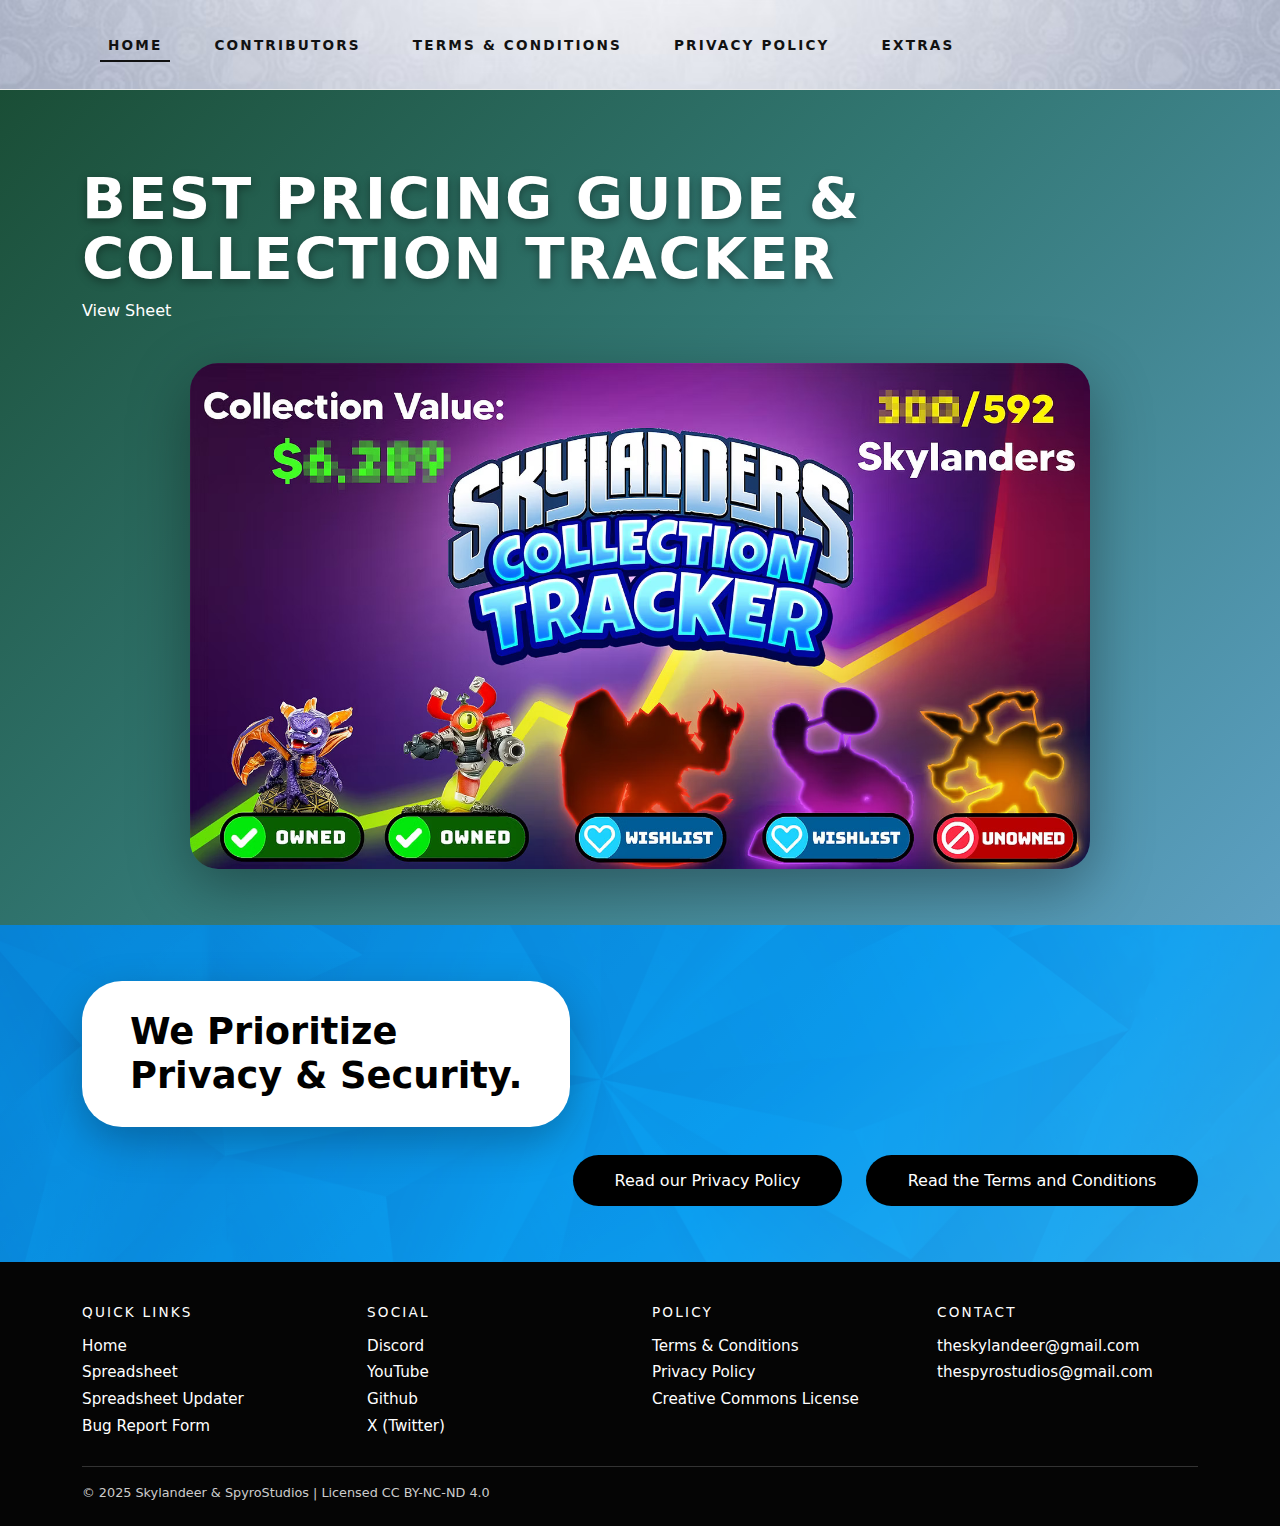
<file: index.html>
<!DOCTYPE html>
<html lang="en">

<head>
    <meta charset="UTF-8" />
    <title>Skylandeer | Home</title>
    <meta name="viewport" content="width=device-width, initial-scale=1" />

    <!-- FAVICONS -->
    <link rel="apple-touch-icon" sizes="180x180" href="images/favicon/apple-touch-icon.png">
    <link rel="icon" type="image/png" sizes="32x32" href="images/favicon/favicon-32x32.png">
    <link rel="icon" type="image/png" sizes="16x16" href="images/favicon/favicon-16x16.png">
    <link rel="manifest" href="images/favicon/site.webmanifest">
    <link rel="icon" type="image/png" sizes="192x192" href="images/favicon/android-chrome-192x192.png">
    <link rel="icon" type="image/png" sizes="512x512" href="images/favicon/android-chrome-512x512.png">
    <link rel="shortcut icon" href="images/favicon/favicon.ico">
    <meta name="theme-color" content="#000000">


    <!-- Bootstrap CSS -->
    <link href="https://cdn.jsdelivr.net/npm/bootstrap@5.3.3/dist/css/bootstrap.min.css" rel="stylesheet" />
    <link rel="stylesheet" href="styles/styles.css" />
</head>

<body>

    <!-- NAVBAR -->
    <nav class="navbar navbar-expand-lg sky-navbar">
        <div class="container">
            <button class="navbar-toggler" type="button" data-bs-toggle="collapse" data-bs-target="#mainNav">
                <span class="navbar-toggler-icon"></span>
            </button>

            <div class="collapse navbar-collapse" id="mainNav">
                <ul class="navbar-nav">
                    <li class="nav-item">
                        <a class="nav-link active" href="index.html">Home</a>
                    </li>
                    <li class="nav-item">
                        <a class="nav-link" href="pages/contributors.html">Contributors</a>
                    </li>
                    <li class="nav-item">
                        <a class="nav-link" href="pages/termsOfConditions.html">Terms &amp; Conditions</a>
                    </li>
                    <li class="nav-item">
                        <a class="nav-link" href="pages/privacyPolicy.html">Privacy Policy</a>
                    </li>
                    <li class="nav-item">
                        <a class="nav-link" href="pages/extras.html">Extras</a>
                    </li>
                </ul>
            </div>

        </div>
    </nav>


    <section class="hero-section">
        <div class="container">

            <div class="hero-heading-wrap">
                <h1 class="hero-title">
                    BEST PRICING GUIDE &amp;<br>
                    COLLECTION TRACKER
                </h1>

                <a href="https://docs.google.com/spreadsheets/d/17y7-4SXasf5KaddW7-pBrobtZZLfdNX9-F8rztFxMI4/edit?gid=293064330#gid=293064330"
                    target="_blank" class="hero-square-btn">
                    View Sheet
                </a>
            </div>

            <div class="tracker-card">
                <a href="https://www.youtube.com/watch?v=SoRV5rJwJ4g&feature=youtu.be" target="_blank"
                    rel="noopener noreferrer">
                    <img src="images/TheBestTrackerThumbnail.jpg" alt="Skylanders Collection Tracker preview">
                </a>
            </div>

        </div>
    </section>



    <!-- MAIN BODY 2: PRIVACY & SECURITY -->
    <section class="privacy-section position-relative">

        <img src="/images/backgrounds/Trap_Team_Background.png"
            class="position-absolute top-0 start-0 w-100 h-100 object-fit-cover blue-back" style="z-index:0; opacity:0.4;" />

        <div class="container position-relative" style="z-index:1;">
            <div class="privacy-row">
                <div class="privacy-pill">
                    We Prioritize <br>
                    Privacy & Security.
                </div>

                <div class="privacy-buttons">
                    <a href="pages/privacyPolicy.html" class="privacy-btn">Read our Privacy Policy</a>
                    <a href="pages/termsOfConditions.html" class="privacy-btn">Read the Terms and Conditions</a>
                </div>
            </div>
        </div>

    </section>




    <!-- FOOTER -->
    <footer>
        <div class="container">
            <div class="row gy-4">
                <!-- Quick Links -->
                <div class="col-6 col-md-3">
                    <div class="footer-title">Quick Links</div>
                    <a href="index.html" class="footer-link">Home</a>
                    <a href="https://docs.google.com/spreadsheets/d/17y7-4SXasf5KaddW7-pBrobtZZLfdNX9-F8rztFxMI4/edit?gid=293064330#gid=293064330"
                        target="_blank" class="footer-link">Spreadsheet</a>
                    <a href="https://script.google.com/macros/s/AKfycbx5iDVwCAj2BgSTCgVqRuRdqrchUwhs2z3WZdSIG6xdV1zzBSOUYyUq_z9qBXkSw5I/exec"
                        target="_blank" class="footer-link">Spreadsheet Updater</a>
                    <a href="https://docs.google.com/forms/d/e/1FAIpQLSf4-VQmbFv72bl2GMG-UdpA_z842D8WUnGxyCWCX20RhImvXQ/viewform"
                        target="_blank" class="footer-link">Bug Report Form</a>
                </div>

                <!-- Social -->
                <div class="col-6 col-md-3">
                    <div class="footer-title">Social</div>
                    <a href="https://discord.com/invite/qNtyKVGhRf" target="_blank" class="footer-link">Discord</a>
                    <a href="https://www.youtube.com/@theskylandeer" target="_blank" class="footer-link">YouTube</a>
                    <a href="https://github.com/SpyroStudios?tab=repositories" target="_blank"
                        class="footer-link">Github</a>
                    <a href="https://x.com/theSkylandeer" target="_blank" class="footer-link">X (Twitter)</a>
                </div>

                <!-- Policy -->
                <div class="col-6 col-md-3">
                    <div class="footer-title">Policy</div>
                    <a href="pages/termsOfConditions.html" class="footer-link">Terms &amp; Conditions</a>
                    <a href="pages/privacyPolicy.html" class="footer-link">Privacy Policy</a>
                    <a href="pages/termsOfConditions.html" class="footer-link">Creative Commons License</a>
                </div>

                <!-- Contact -->
                <div class="col-6 col-md-3">
                    <div class="footer-title">Contact</div>
                    <a href="mailto:theskylandeer@gmail.com" class="footer-link">
                        theskylandeer@gmail.com
                    </a>
                    <a href="mailto:thespyrostudios@gmail.com" class="footer-link">
                        thespyrostudios@gmail.com
                    </a>
                </div>
            </div>

            <div class="footer-bottom text-center text-md-start">
                © 2025 Skylandeer &amp; SpyroStudios | Licensed CC BY-NC-ND 4.0
            </div>
        </div>
    </footer>

    <!-- Bootstrap JS -->
    <script src="https://cdn.jsdelivr.net/npm/bootstrap@5.3.3/dist/js/bootstrap.bundle.min.js"></script>
    <script src="javascript/script.js"></script>

</body>

</html>
</file>
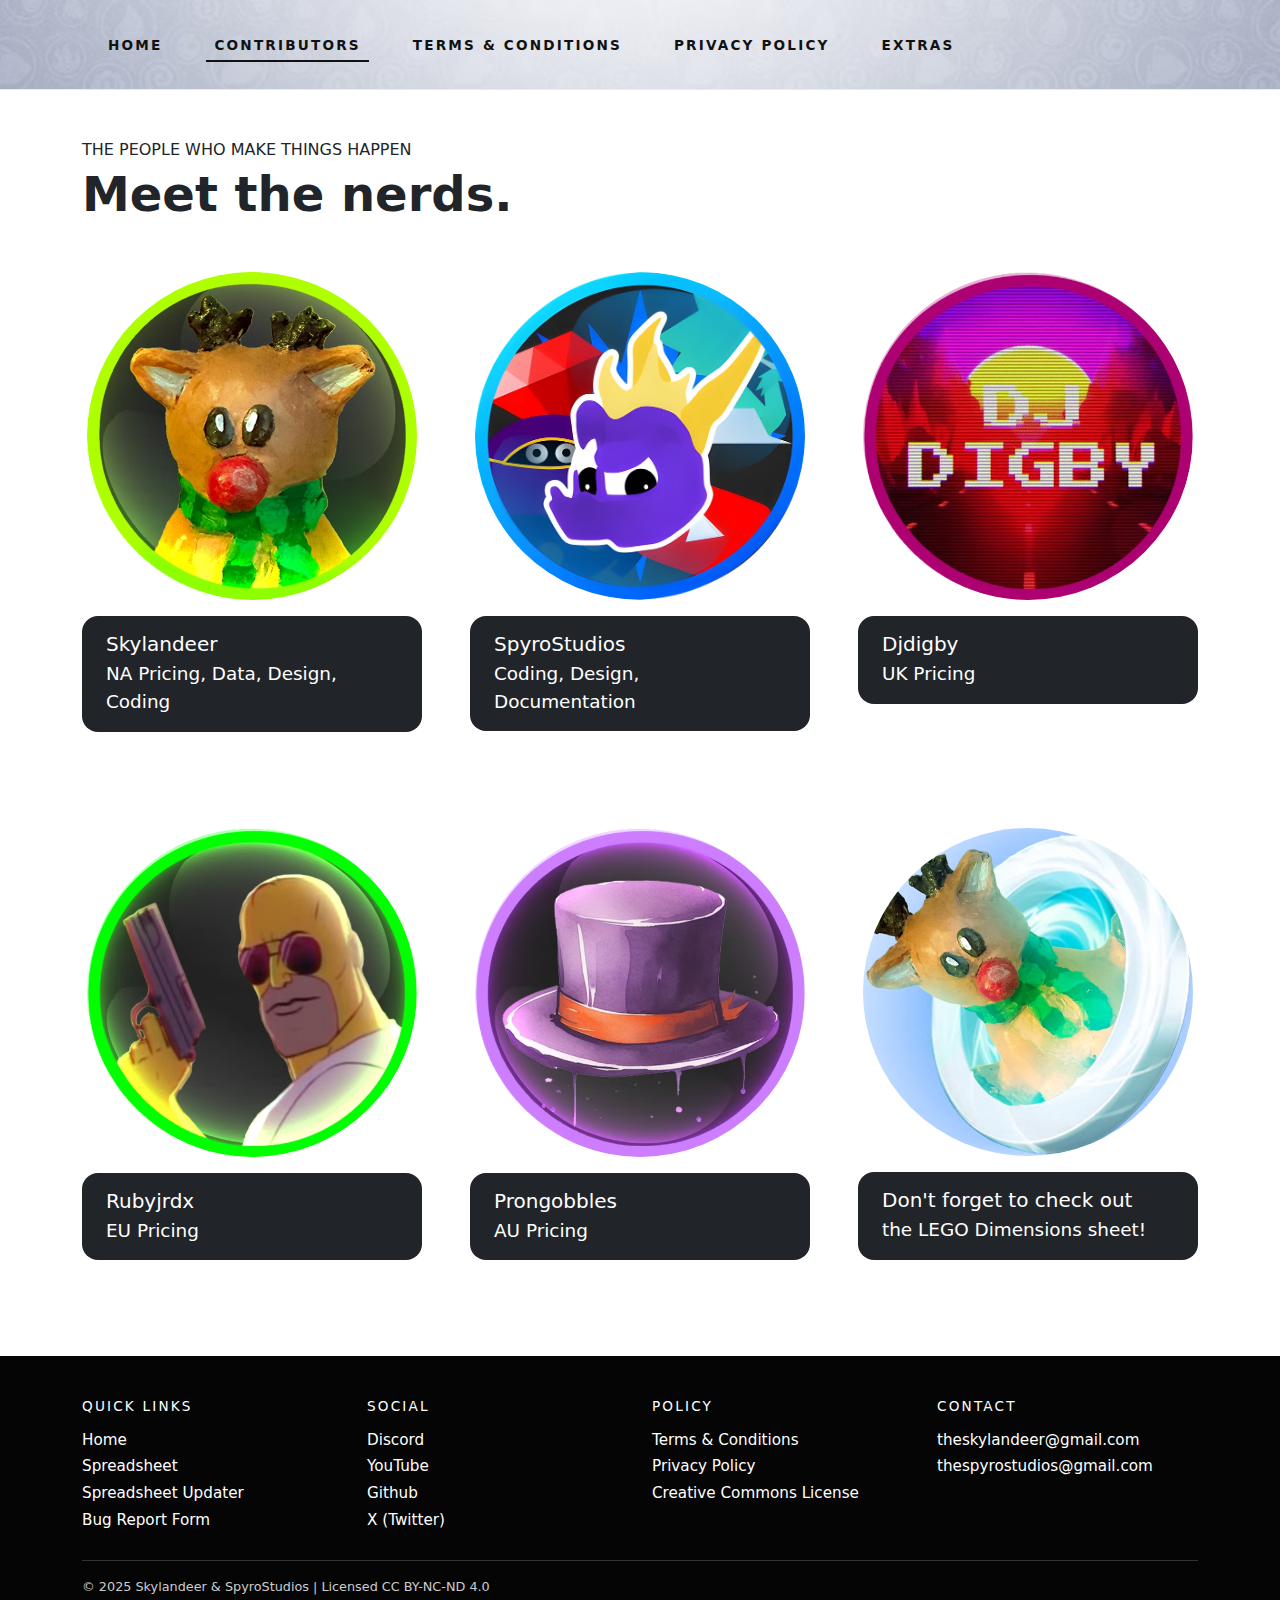
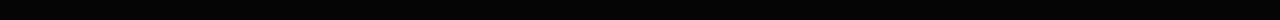
<file: pages/contributors.html>
<!DOCTYPE html>
<html lang="en">

<head>
    <meta charset="UTF-8" />
    <title>Skylandeer | Contributors</title>
    <meta name="viewport" content="width=device-width, initial-scale=1" />

    <!-- FAVICONS -->
<link rel="apple-touch-icon" sizes="180x180" href="../images/favicon/apple-touch-icon.png">
<link rel="icon" type="image/png" sizes="32x32" href="../images/favicon/favicon-32x32.png">
<link rel="icon" type="image/png" sizes="16x16" href="../images/favicon/favicon-16x16.png">
<link rel="manifest" href="../images/favicon/site.webmanifest">
<link rel="icon" type="image/png" sizes="192x192" href="../images/favicon/android-chrome-192x192.png">
<link rel="icon" type="image/png" sizes="512x512" href="../images/favicon/android-chrome-512x512.png">
<link rel="shortcut icon" href="../images/favicon/favicon.ico">
<meta name="theme-color" content="#000000">


    <!-- Bootstrap -->
    <link href="https://cdn.jsdelivr.net/npm/bootstrap@5.3.3/dist/css/bootstrap.min.css" rel="stylesheet" />

    <!-- Custom Styles -->
    <link rel="stylesheet" href="../styles/styles.css" />
</head>

<body>

    <!-- NAVBAR -->
    <nav class="navbar navbar-expand-lg sky-navbar">
        <div class="container">
            <button class="navbar-toggler" type="button" data-bs-toggle="collapse" data-bs-target="#mainNav">
                <span class="navbar-toggler-icon"></span>
            </button>

            <div class="collapse navbar-collapse" id="mainNav">
                <ul class="navbar-nav">
                    <li class="nav-item">
                        <a class="nav-link" href="../index.html">Home</a>
                    </li>
                    <li class="nav-item">
                        <a class="nav-link active" href="contributors.html">Contributors</a>
                    </li>
                    <li class="nav-item">
                        <a class="nav-link" href="termsOfConditions.html">Terms &amp; Conditions</a>
                    </li>
                    <li class="nav-item">
                        <a class="nav-link" href="privacyPolicy.html">Privacy Policy</a>
                    </li>
                    <li class="nav-item">
                        <a class="nav-link" href="extras.html">Extras</a>
                    </li>
                </ul>
            </div>

        </div>
    </nav>

    <!-- PAGE CONTENT -->
    <main class="py-5">
        <div class="container">

            <!-- Heading block -->
            <p class="contributors-eyebrow mb-1">
                THE PEOPLE WHO MAKE THINGS HAPPEN
            </p>
            <h1 class="display-5 fw-bold mb-5">
                Meet the nerds.
            </h1>

            <!-- Contributors grid (filled by JS) -->
            <div id="contributors-grid" class="row g-5">
                <!-- Cards will be injected here from contributors.json -->
            </div>
        </div>
    </main>

    <!-- FOOTER -->
    <footer>
        <div class="container">
            <div class="row gy-4">
                <!-- Quick Links -->
                <div class="col-6 col-md-3">
                    <div class="footer-title">Quick Links</div>
                    <a href="../index.html" class="footer-link">Home</a>
                    <a href="https://docs.google.com/spreadsheets/d/17y7-4SXasf5KaddW7-pBrobtZZLfdNX9-F8rztFxMI4/edit?gid=1956448094#gid=1956448094"
                        class="footer-link">Spreadsheet</a>
                    <a href="https://script.google.com/macros/s/AKfycbx5iDVwCAj2BgSTCgVqRuRdqrchUwhs2z3WZdSIG6xdV1zzBSOUYyUq_z9qBXkSw5I/exec"
                        class="footer-link">Spreadsheet Updater</a>
                    <a href="https://docs.google.com/forms/d/e/1FAIpQLSf4-VQmbFv72bl2GMG-UdpA_z842D8WUnGxyCWCX20RhImvXQ/viewform"
                        class="footer-link">Bug Report Form</a>
                </div>

                <!-- Social -->
                <div class="col-6 col-md-3">
                    <div class="footer-title">Social</div>
                    <a href="https://discord.com/invite/qNtyKVGhRf" class="footer-link">Discord</a>
                    <a href="https://www.youtube.com/@theskylandeer" class="footer-link">YouTube</a>
                    <a href="https://github.com/SpyroStudios?tab=repositories" class="footer-link">Github</a>
                    <a href="https://x.com/theSkylandeer" class="footer-link">X (Twitter)</a>
                </div>

                <!-- Policy -->
                <div class="col-6 col-md-3">
                    <div class="footer-title">Policy</div>
                    <a href="termsOfConditions.html" class="footer-link">Terms &amp; Conditions</a>
                    <a href="privacyPolicy.html" class="footer-link">Privacy Policy</a>
                    <a href="termsOfConditions.html" class="footer-link">Creative Commons License</a>
                </div>

                <!-- Contact -->
                <div class="col-6 col-md-3">
                    <div class="footer-title">Contact</div>
                    <a href="mailto:theskylandeer@gmail.com" class="footer-link">
                        theskylandeer@gmail.com
                    </a>
                    <a href="mailto:thespyrostudios@gmail.com" class="footer-link">
                        thespyrostudios@gmail.com
                    </a>
                </div>
            </div>

            <div class="footer-bottom text-center text-md-start">
                © 2025 Skylandeer &amp; SpyroStudios | Licensed CC BY-NC-ND 4.0
            </div>
        </div>
    </footer>

    <!-- Bootstrap JS -->
    <script src="https://cdn.jsdelivr.net/npm/bootstrap@5.3.3/dist/js/bootstrap.bundle.min.js"></script>
    <script src="../javascript/script.js"></script>
</body>

</html>
</file>
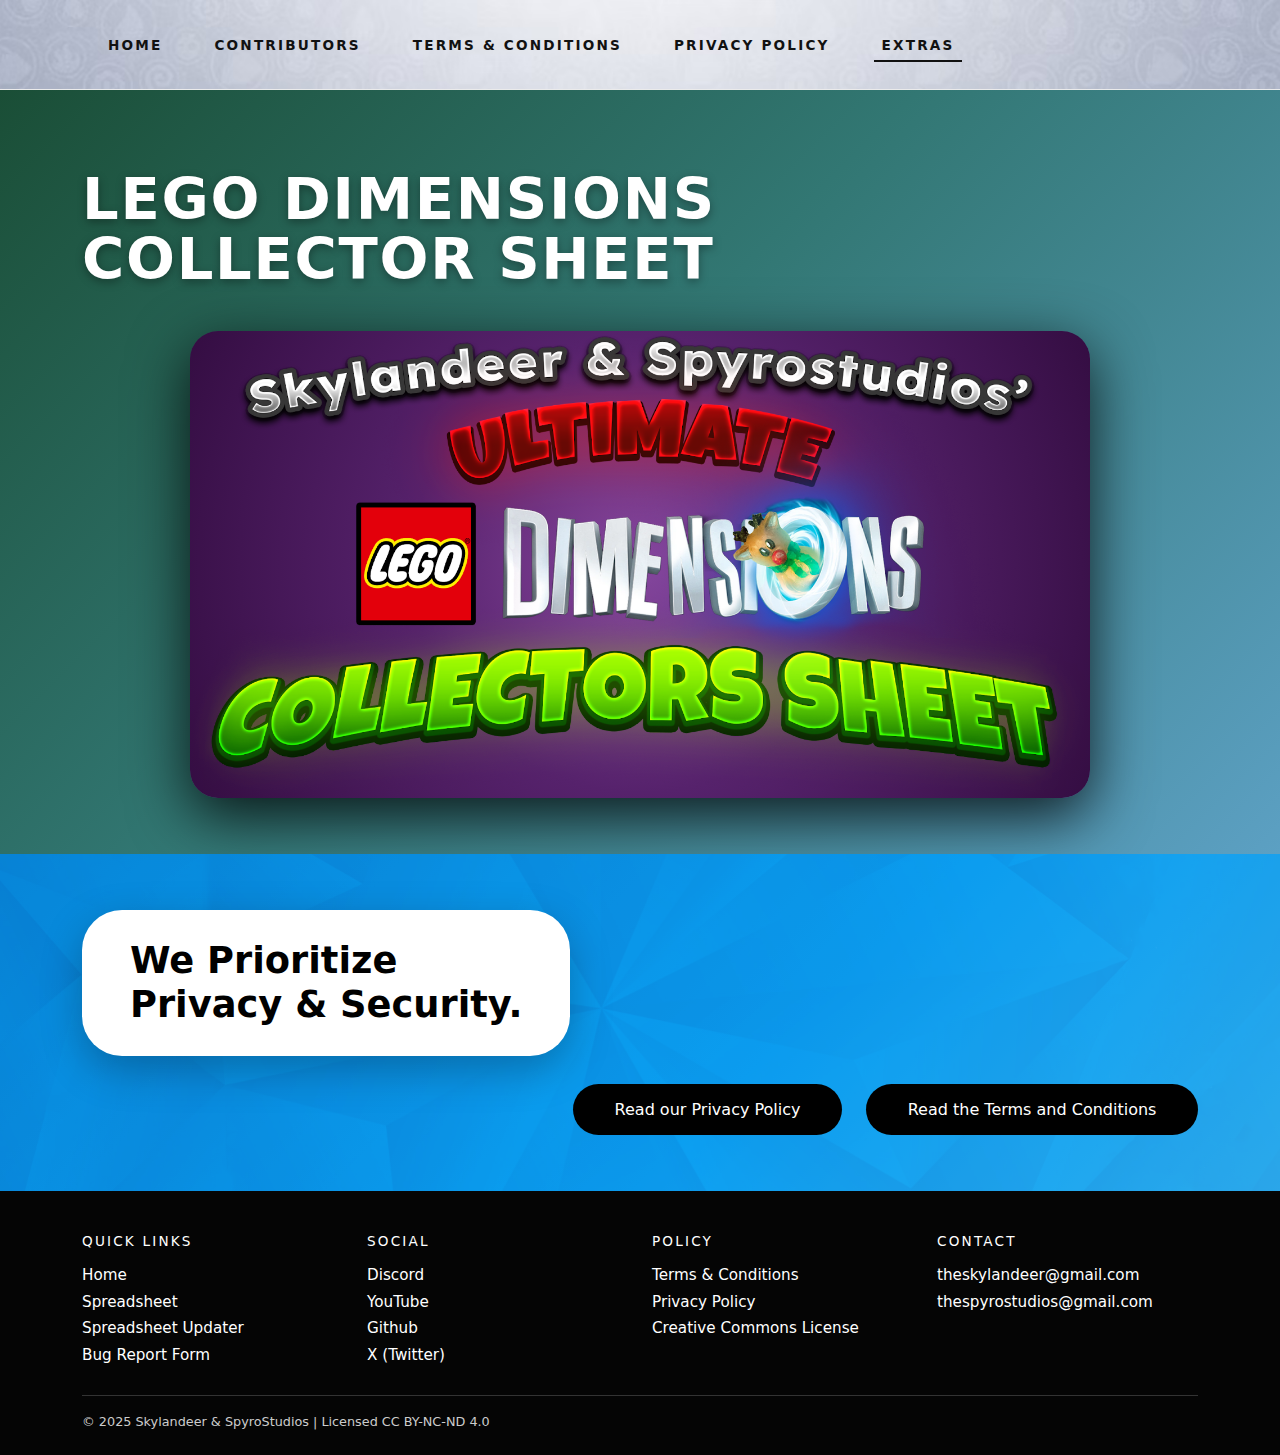
<file: pages/extras.html>
<!DOCTYPE html>
<html lang="en">

<head>
    <meta charset="UTF-8" />
    <title>Skylandeer | Extras</title>
    <meta name="viewport" content="width=device-width, initial-scale=1" />

    <!-- FAVICONS -->
    <link rel="apple-touch-icon" sizes="180x180" href="../images/favicon/apple-touch-icon.png">
    <link rel="icon" type="image/png" sizes="32x32" href="../images/favicon/favicon-32x32.png">
    <link rel="icon" type="image/png" sizes="16x16" href="../images/favicon/favicon-16x16.png">
    <link rel="manifest" href="../images/favicon/site.webmanifest">
    <link rel="icon" type="image/png" sizes="192x192" href="../images/favicon/android-chrome-192x192.png">
    <link rel="icon" type="image/png" sizes="512x512" href="../images/favicon/android-chrome-512x512.png">
    <link rel="shortcut icon" href="../images/favicon/favicon.ico">
    <meta name="theme-color" content="#000000" />

    <!-- Bootstrap -->
    <link href="https://cdn.jsdelivr.net/npm/bootstrap@5.3.3/dist/css/bootstrap.min.css" rel="stylesheet" />
    <link rel="stylesheet" href="../styles/styles.css" />
</head>

<body>

    <!-- NAVBAR -->
    <nav class="navbar navbar-expand-lg sky-navbar">
        <div class="container">
            <button class="navbar-toggler" type="button" data-bs-toggle="collapse" data-bs-target="#mainNav">
                <span class="navbar-toggler-icon"></span>
            </button>

            <div class="collapse navbar-collapse" id="mainNav">
                <ul class="navbar-nav">

                    <li class="nav-item">
                        <a class="nav-link" href="../index.html">Home</a>
                    </li>

                    <li class="nav-item">
                        <a class="nav-link" href="contributors.html">Contributors</a>
                    </li>

                    <li class="nav-item">
                        <a class="nav-link" href="termsOfConditions.html">Terms &amp; Conditions</a>
                    </li>

                    <li class="nav-item">
                        <a class="nav-link" href="privacyPolicy.html">Privacy Policy</a>
                    </li>

                    <li class="nav-item">
                        <a class="nav-link active" href="extras.html">Extras</a>
                    </li>

                </ul>
            </div>
        </div>
    </nav>


    <!-- LEGO DIMENSIONS HERO SECTION -->
    <section class="hero-section">
        <div class="container">
            <h1 class="hero-title">
                LEGO DIMENSIONS<br>
                COLLECTOR SHEET
            </h1>

            <div class="lego-card">
                <a href="https://docs.google.com/spreadsheets/d/1D9RXgZwulvlJ3nrFcsnp51qMeS7VSGwVocxRVYs2Dn0/edit?gid=293064330#gid=293064330"
                    target="_blank" rel="noopener noreferrer">
                    <img src="../images/skylanderDimensions.png" alt="LEGO Dimensions Collector Sheet preview" />
                </a>
            </div>
        </div>
    </section>


    <!-- MAIN BODY 2: PRIVACY & SECURITY -->
    <section class="privacy-section position-relative">

        <img src="../images/backgrounds/Trap_Team_Background.png"
            class="position-absolute top-0 start-0 w-100 h-100 object-fit-cover blue-back"
            style="z-index:0; opacity:0.4;" />

        <div class="container position-relative" style="z-index:1;">
            <div class="privacy-row">
                <div class="privacy-pill">
                    We Prioritize <br>
                    Privacy & Security.
                </div>

                <div class="privacy-buttons">
                    <a href="privacyPolicy.html" class="privacy-btn">Read our Privacy Policy</a>
                    <a href="termsOfConditions.html" class="privacy-btn">Read the Terms and Conditions</a>
                </div>
            </div>
        </div>

    </section>

    <!-- FOOTER -->
    <footer>
        <div class="container">
            <div class="row gy-4">

                <!-- Quick Links -->
                <div class="col-6 col-md-3">
                    <div class="footer-title">Quick Links</div>
                    <a href="../index.html" class="footer-link">Home</a>
                    <a href="https://docs.google.com/spreadsheets/d/17y7-4SXasf5KaddW7-pBrobtZZLfdNX9-F8rztFxMI4/edit?gid=1956448094#gid=1956448094"
                        class="footer-link" target="_blank">Spreadsheet</a>
                    <a href="https://script.google.com/macros/s/AKfycbx5iDVwCAj2BgSTCgVqRuRdqrchUwhs2z3WZdSIG6xdV1zzBSOUYyUq_z9qBXkSw5I/exec"
                        class="footer-link" target="_blank">Spreadsheet Updater</a>
                    <a href="https://docs.google.com/forms/d/e/1FAIpQLSf4-VQmbFv72bl2GMG-UdpA_z842D8WUnGxyCWCX20RhImvXQ/viewform"
                        class="footer-link" target="_blank">Bug Report Form</a>
                </div>

                <!-- Social -->
                <div class="col-6 col-md-3">
                    <div class="footer-title">Social</div>
                    <a href="https://discord.com/invite/qNtyKVGhRf" class="footer-link" target="_blank">Discord</a>
                    <a href="https://www.youtube.com/@theskylandeer" class="footer-link" target="_blank">YouTube</a>
                    <a href="https://github.com/SpyroStudios?tab=repositories" class="footer-link"
                        target="_blank">Github</a>
                    <a href="https://x.com/theSkylandeer" class="footer-link" target="_blank">X (Twitter)</a>
                </div>

                <!-- Policy -->
                <div class="col-6 col-md-3">
                    <div class="footer-title">Policy</div>
                    <a href="termsOfConditions.html" class="footer-link">Terms &amp; Conditions</a>
                    <a href="privacyPolicy.html" class="footer-link">Privacy Policy</a>
                    <a href="termsOfConditions.html" class="footer-link">Creative Commons License</a>
                </div>

                <!-- Contact -->
                <div class="col-6 col-md-3">
                    <div class="footer-title">Contact</div>
                    <a href="mailto:theskylandeer@gmail.com" class="footer-link">theskylandeer@gmail.com</a>
                    <a href="mailto:thespyrostudios@gmail.com" class="footer-link">thespyrostudios@gmail.com</a>
                </div>
            </div>

            <div class="footer-bottom text-center text-md-start">
                © 2025 Skylandeer &amp; SpyroStudios | Licensed CC BY-NC-ND 4.0
            </div>
        </div>
    </footer>

    <!-- Bootstrap JS -->
    <script src="https://cdn.jsdelivr.net/npm/bootstrap@5.3.3/dist/js/bootstrap.bundle.min.js"></script>

</body>

</html>
</file>
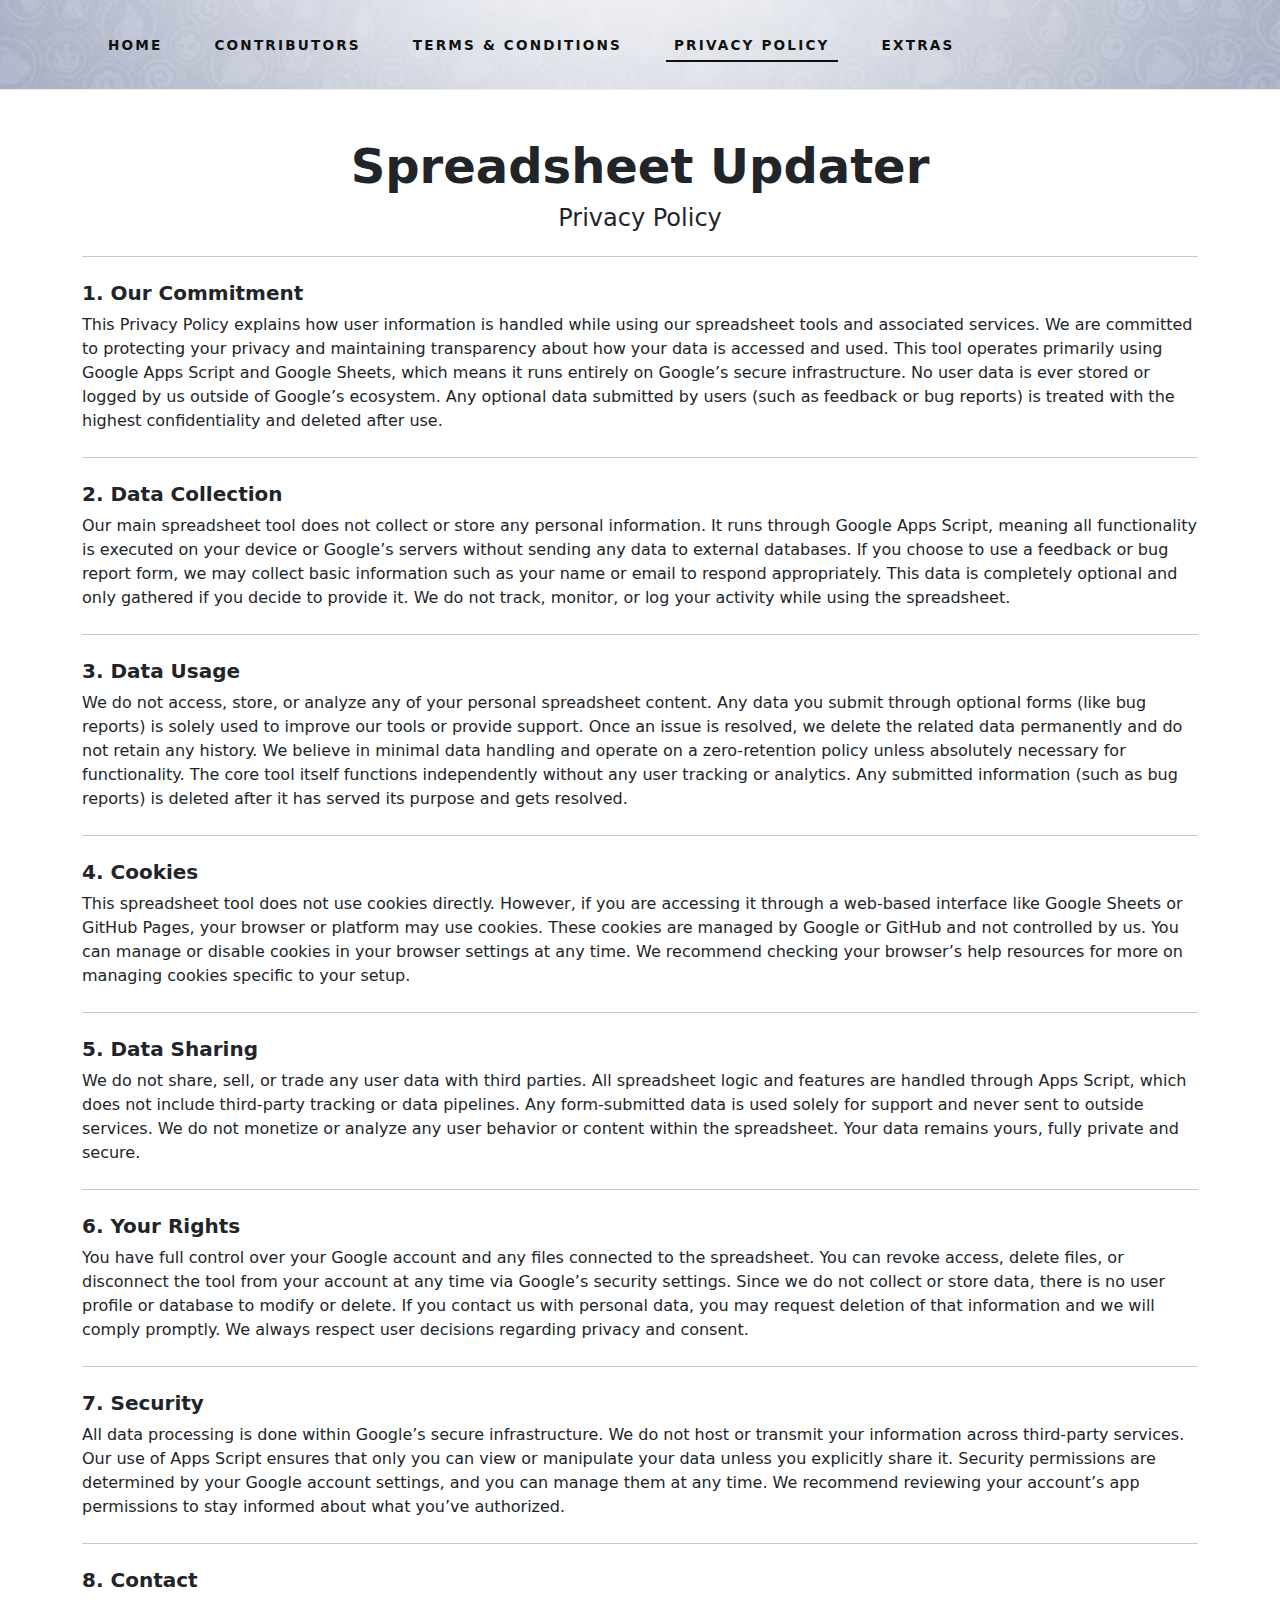
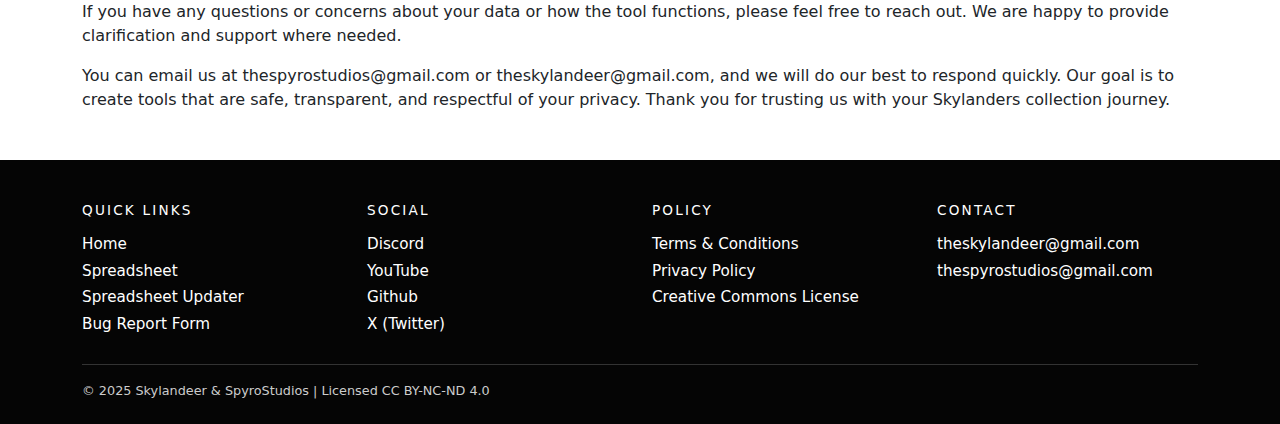
<file: pages/privacyPolicy.html>
<!DOCTYPE html>
<html lang="en">

<head>
    <meta charset="UTF-8" />
    <title>Skylandeer | Privacy Policy</title>
    <meta name="viewport" content="width=device-width, initial-scale=1" />

    <!-- FAVICONS -->
    <link rel="apple-touch-icon" sizes="180x180" href="../images/favicon/apple-touch-icon.png">
    <link rel="icon" type="image/png" sizes="32x32" href="../images/favicon/favicon-32x32.png">
    <link rel="icon" type="image/png" sizes="16x16" href="../images/favicon/favicon-16x16.png">
    <link rel="manifest" href="../images/favicon/site.webmanifest">
    <link rel="icon" type="image/png" sizes="192x192" href="../images/favicon/android-chrome-192x192.png">
    <link rel="icon" type="image/png" sizes="512x512" href="../images/favicon/android-chrome-512x512.png">
    <link rel="shortcut icon" href="../images/favicon/favicon.ico">
    <meta name="theme-color" content="#000000">

    <!-- Bootstrap -->
    <link href="https://cdn.jsdelivr.net/npm/bootstrap@5.3.3/dist/css/bootstrap.min.css" rel="stylesheet" />

    <!-- Custom Styles -->
    <link rel="stylesheet" href="../styles/styles.css" />
</head>

<body>

    <!-- NAVBAR -->
    <nav class="navbar navbar-expand-lg sky-navbar">
        <div class="container">
            <button class="navbar-toggler" type="button" data-bs-toggle="collapse" data-bs-target="#mainNav">
                <span class="navbar-toggler-icon"></span>
            </button>

            <div class="collapse navbar-collapse" id="mainNav">
                <ul class="navbar-nav">
                    <li class="nav-item">
                        <a class="nav-link" href="../index.html">Home</a>
                    </li>
                    <li class="nav-item">
                        <a class="nav-link" href="contributors.html">Contributors</a>
                    </li>
                    <li class="nav-item">
                        <a class="nav-link" href="termsOfConditions.html">Terms &amp; Conditions</a>
                    </li>
                    <li class="nav-item">
                        <a class="nav-link active" href="privacyPolicy.html">Privacy Policy</a>
                    </li>
                    <li class="nav-item">
                        <a class="nav-link" href="extras.html">Extras</a>
                    </li>
                </ul>
            </div>

        </div>
    </nav>

    <!-- PAGE CONTENT -->
    <div class="container my-5">

        <h1 class="display-5 fw-bold text-center mb-2">Spreadsheet Updater</h1>
        <h4 class="text-center mb-4">Privacy Policy</h4>

        <hr class="mb-4">

        <!-- 1 -->
        <h5 class="fw-bold">1. Our Commitment</h5>
        <p>
            This Privacy Policy explains how user information is handled while using our spreadsheet tools and
            associated services. We are committed to protecting your privacy and maintaining transparency about how your
            data is accessed and used. This tool operates primarily using Google Apps Script and Google Sheets, which
            means it runs entirely on Google’s secure infrastructure. No user data is ever stored or logged by us
            outside of Google’s ecosystem. Any optional data submitted by users (such as feedback or bug reports) is
            treated with the highest confidentiality and deleted after use.
        </p>

        <hr class="my-4">

        <!-- 2 -->
        <h5 class="fw-bold">2. Data Collection</h5>
        <p>
            Our main spreadsheet tool does not collect or store any personal information. It runs through Google Apps
            Script, meaning all functionality is executed on your device or Google’s servers without sending any data to
            external databases. If you choose to use a feedback or bug report form, we may collect basic information
            such as your name or email to respond appropriately. This data is completely optional and only gathered if
            you decide to provide it. We do not track, monitor, or log your activity while using the spreadsheet.
        </p>

        <hr class="my-4">

        <!-- 3 -->
        <h5 class="fw-bold">3. Data Usage</h5>
        <p>
            We do not access, store, or analyze any of your personal spreadsheet content. Any data you submit through
            optional forms (like bug reports) is solely used to improve our tools or provide support. Once an issue is
            resolved, we delete the related data permanently and do not retain any history. We believe in minimal data
            handling and operate on a zero-retention policy unless absolutely necessary for functionality. The core tool
            itself functions independently without any user tracking or analytics. Any submitted information (such as
            bug reports) is deleted after it has served its purpose and gets resolved.
        </p>

        <hr class="my-4">

        <!-- 4 -->
        <h5 class="fw-bold">4. Cookies</h5>
        <p>
            This spreadsheet tool does not use cookies directly. However, if you are accessing it through a web-based
            interface like Google Sheets or GitHub Pages, your browser or platform may use cookies. These cookies are
            managed by Google or GitHub and not controlled by us. You can manage or disable cookies in your browser
            settings at any time. We recommend checking your browser’s help resources for more on managing cookies
            specific to your setup.
        </p>

        <hr class="my-4">

        <!-- 5 -->
        <h5 class="fw-bold">5. Data Sharing</h5>
        <p>
            We do not share, sell, or trade any user data with third parties. All spreadsheet logic and features are
            handled through Apps Script, which does not include third-party tracking or data pipelines. Any
            form-submitted data is used solely for support and never sent to outside services. We do not monetize or
            analyze any user behavior or content within the spreadsheet. Your data remains yours, fully private and
            secure.
        </p>

        <hr class="my-4">

        <!-- 6 -->
        <h5 class="fw-bold">6. Your Rights</h5>
        <p>
            You have full control over your Google account and any files connected to the spreadsheet. You can revoke
            access, delete files, or disconnect the tool from your account at any time via Google’s security settings.
            Since we do not collect or store data, there is no user profile or database to modify or delete. If you
            contact us with personal data, you may request deletion of that information and we will comply promptly. We
            always respect user decisions regarding privacy and consent.
        </p>

        <hr class="my-4">

        <!-- 7 -->
        <h5 class="fw-bold">7. Security</h5>
        <p>
            All data processing is done within Google’s secure infrastructure. We do not host or transmit your
            information across third-party services. Our use of Apps Script ensures that only you can view or manipulate
            your data unless you explicitly share it. Security permissions are determined by your Google account
            settings, and you can manage them at any time. We recommend reviewing your account’s app permissions to stay
            informed about what you’ve authorized.
        </p>

        <hr class="my-4">

        <!-- 8 -->
        <h5 class="fw-bold">8. Contact</h5>
        <p>
            If you have any questions or concerns about your data or how the tool functions, please feel free to reach
            out. We are happy to provide clarification and support where needed.
        </p>

        <p>
            You can email us at thespyrostudios@gmail.com or theskylandeer@gmail.com, and we will do our best to respond
            quickly. Our goal is to create tools that are safe, transparent, and respectful of your privacy. Thank you
            for trusting us with your Skylanders collection journey.
        </p>

    </div>

    <!-- FOOTER -->
    <footer>
        <div class="container">
            <div class="row gy-4">
                <!-- Quick Links -->
                <div class="col-6 col-md-3">
                    <div class="footer-title">Quick Links</div>
                    <a href="../index.html" class="footer-link">Home</a>
                    <a href="https://docs.google.com/spreadsheets/d/17y7-4SXasf5KaddW7-pBrobtZZLfdNX9-F8rztFxMI4/edit?gid=1956448094#gid=1956448094"
                        class="footer-link" target="_blank">Spreadsheet</a>
                    <a href="https://script.google.com/macros/s/AKfycbx5iDVwCAj2BgSTCgVqRuRdqrchUwhs2z3WZdSIG6xdV1zzBSOUYyUq_z9qBXkSw5I/exec"
                        class="footer-link" target="_blank">Spreadsheet Updater</a>
                    <a href="https://docs.google.com/forms/d/e/1FAIpQLSf4-VQmbFv72bl2GMG-UdpA_z842D8WUnGxyCWCX20RhImvXQ/viewform"
                        class="footer-link" target="_blank">Bug Report Form</a>
                </div>

                <!-- Social -->
                <div class="col-6 col-md-3">
                    <div class="footer-title">Social</div>
                    <a href="https://discord.com/invite/qNtyKVGhRf" class="footer-link" target="_blank">Discord</a>
                    <a href="https://www.youtube.com/@theskylandeer" class="footer-link" target="_blank">YouTube</a>
                    <a href="https://github.com/SpyroStudios?tab=repositories" class="footer-link"
                        target="_blank">Github</a>
                    <a href="https://x.com/theSkylandeer" class="footer-link" target="_blank">X (Twitter)</a>
                </div>

                <!-- Policy -->
                <div class="col-6 col-md-3">
                    <div class="footer-title">Policy</div>
                    <a href="termsOfConditions.html" class="footer-link">Terms &amp; Conditions</a>
                    <a href="privacyPolicy.html" class="footer-link">Privacy Policy</a>
                    <a href="termsOfConditions.html" class="footer-link">Creative Commons License</a>
                </div>

                <!-- Contact -->
                <div class="col-6 col-md-3">
                    <div class="footer-title">Contact</div>
                    <a href="mailto:theskylandeer@gmail.com" class="footer-link">
                        theskylandeer@gmail.com
                    </a>
                    <a href="mailto:thespyrostudios@gmail.com" class="footer-link">
                        thespyrostudios@gmail.com
                    </a>
                </div>
            </div>

            <div class="footer-bottom text-center text-md-start">
                © 2025 Skylandeer &amp; SpyroStudios | Licensed CC BY-NC-ND 4.0
            </div>
        </div>
    </footer>

    <!-- Bootstrap JS -->
    <script src="https://cdn.jsdelivr.net/npm/bootstrap@5.3.3/dist/js/bootstrap.bundle.min.js"></script>
    <script src="../javascript/script.js"></script>
</body>

</html>
</file>
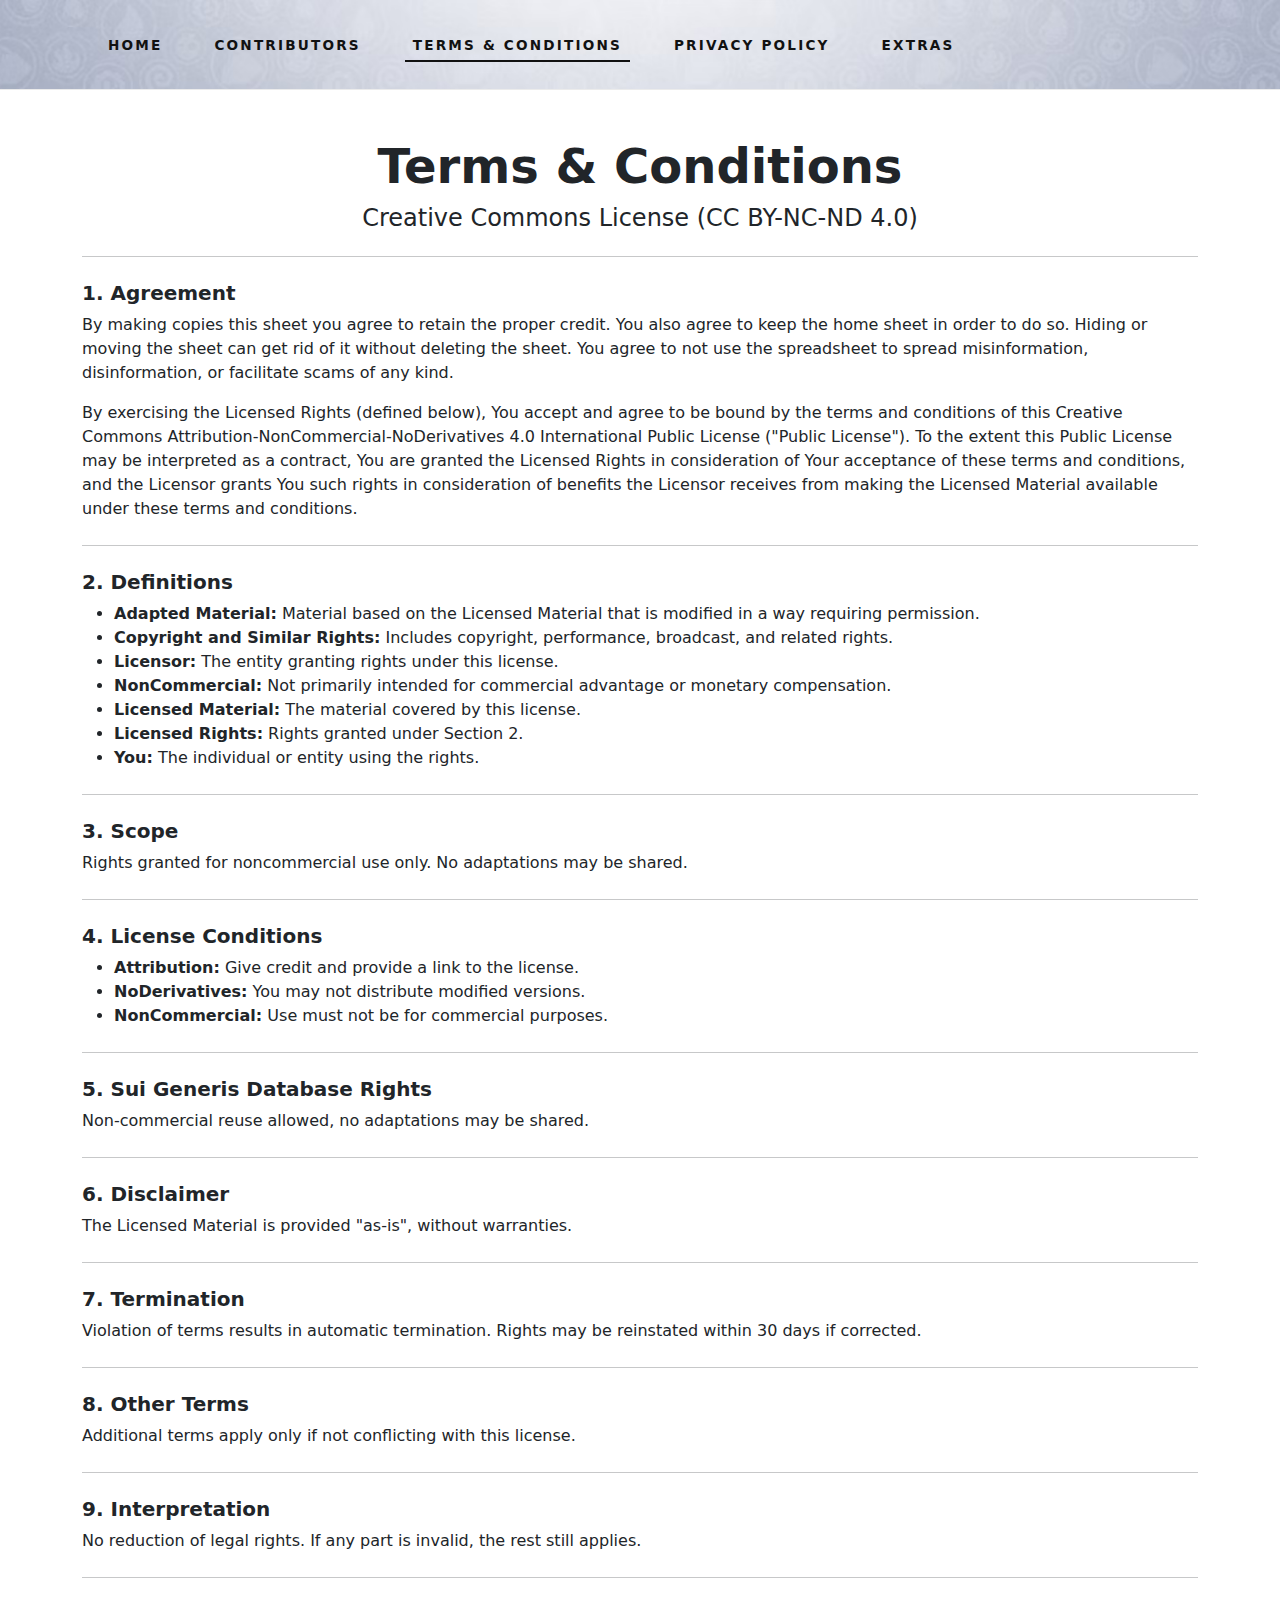
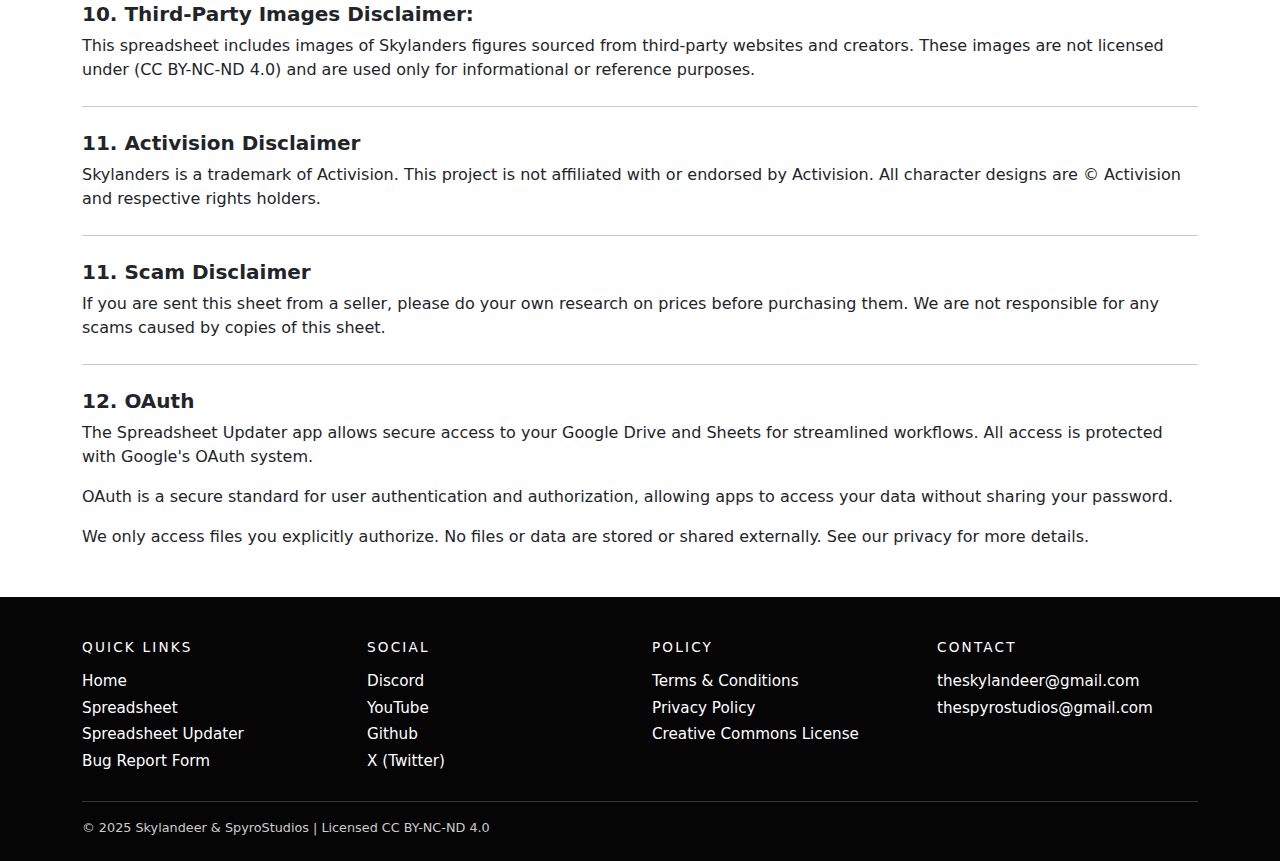
<file: pages/termsOfConditions.html>
<!DOCTYPE html>
<html lang="en">

<head>
    <meta charset="UTF-8" />
    <title>Skylandeer | Terms & Conditions</title>
    <meta name="viewport" content="width=device-width, initial-scale=1" />

    <!-- FAVICONS -->
    <link rel="apple-touch-icon" sizes="180x180" href="../images/favicon/apple-touch-icon.png">
    <link rel="icon" type="image/png" sizes="32x32" href="../images/favicon/favicon-32x32.png">
    <link rel="icon" type="image/png" sizes="16x16" href="../images/favicon/favicon-16x16.png">
    <link rel="manifest" href="../images/favicon/site.webmanifest">
    <link rel="icon" type="image/png" sizes="192x192" href="../images/favicon/android-chrome-192x192.png">
    <link rel="icon" type="image/png" sizes="512x512" href="../images/favicon/android-chrome-512x512.png">
    <link rel="shortcut icon" href="../images/favicon/favicon.ico">
    <meta name="theme-color" content="#000000">

    <!-- Bootstrap CSS -->
    <link href="https://cdn.jsdelivr.net/npm/bootstrap@5.3.3/dist/css/bootstrap.min.css" rel="stylesheet" />

    <!-- Custom Styles -->
    <link rel="stylesheet" href="../styles/styles.css" />
</head>

<body>

    <!-- NAVBAR -->
    <nav class="navbar navbar-expand-lg sky-navbar">
        <div class="container">
            <button class="navbar-toggler" type="button" data-bs-toggle="collapse" data-bs-target="#mainNav">
                <span class="navbar-toggler-icon"></span>
            </button>

            <div class="collapse navbar-collapse" id="mainNav">
                <ul class="navbar-nav">
                    <li class="nav-item">
                        <a class="nav-link" href="../index.html">Home</a>
                    </li>
                    <li class="nav-item">
                        <a class="nav-link" href="contributors.html">Contributors</a>
                    </li>
                    <li class="nav-item">
                        <a class="nav-link active" href="termsOfConditions.html">Terms &amp; Conditions</a>
                    </li>
                    <li class="nav-item">
                        <a class="nav-link" href="privacyPolicy.html">Privacy Policy</a>
                    </li>
                    <li class="nav-item">
                        <a class="nav-link" href="extras.html">Extras</a>
                    </li>
                </ul>
            </div>

        </div>
    </nav>

    <!-- PAGE CONTENT -->
    <div class="container my-5">
        <h1 class="display-5 fw-bold text-center mb-2">Terms & Conditions</h1>
        <h4 class="text-center mb-4">Creative Commons License (CC BY-NC-ND 4.0)</h4>

        <hr class="mb-4">

        <!-- 1 -->
        <h5 class="fw-bold">1. Agreement</h5>
        <p>
            By making copies this sheet you agree to retain the proper credit.
            You also agree to keep the home sheet in order to do so. Hiding or moving the sheet can get rid of it
            without deleting the sheet. You agree to not use the spreadsheet to spread misinformation, disinformation,
            or facilitate scams of any kind.
        </p>

        <p>
            By exercising the Licensed Rights (defined below), You accept and agree to be bound by the terms and
            conditions of this Creative Commons Attribution-NonCommercial-NoDerivatives 4.0 International Public License
            ("Public License"). To the extent this Public License may be interpreted as a contract, You are granted the
            Licensed Rights in consideration of Your acceptance of these terms and conditions, and the Licensor grants
            You such rights in consideration of benefits the Licensor receives from making the Licensed Material
            available under these terms and conditions.
        </p>

        <hr class="my-4">

        <!-- 2 -->
        <h5 class="fw-bold">2. Definitions</h5>
        <ul>
            <li><strong>Adapted Material:</strong> Material based on the Licensed Material that is modified in a way
                requiring permission.</li>
            <li><strong>Copyright and Similar Rights:</strong> Includes copyright, performance, broadcast, and related
                rights.</li>
            <li><strong>Licensor:</strong> The entity granting rights under this license.</li>
            <li><strong>NonCommercial:</strong> Not primarily intended for commercial advantage or monetary
                compensation.</li>
            <li><strong>Licensed Material:</strong> The material covered by this license.</li>
            <li><strong>Licensed Rights:</strong> Rights granted under Section 2.</li>
            <li><strong>You:</strong> The individual or entity using the rights.</li>
        </ul>

        <hr class="my-4">

        <!-- 3 -->
        <h5 class="fw-bold">3. Scope</h5>
        <p>Rights granted for noncommercial use only. No adaptations may be shared.</p>

        <hr class="my-4">

        <!-- 4 -->
        <h5 class="fw-bold">4. License Conditions</h5>
        <ul>
            <li><strong>Attribution:</strong> Give credit and provide a link to the license.</li>
            <li><strong>NoDerivatives:</strong> You may not distribute modified versions.</li>
            <li><strong>NonCommercial:</strong> Use must not be for commercial purposes.</li>
        </ul>

        <hr class="my-4">

        <!-- 5 -->
        <h5 class="fw-bold">5. Sui Generis Database Rights</h5>
        <p>Non-commercial reuse allowed, no adaptations may be shared.</p>

        <hr class="my-4">

        <!-- 6 -->
        <h5 class="fw-bold">6. Disclaimer</h5>
        <p>The Licensed Material is provided "as-is", without warranties.</p>

        <hr class="my-4">

        <!-- 7 -->
        <h5 class="fw-bold">7. Termination</h5>
        <p>
            Violation of terms results in automatic termination. Rights may be reinstated within 30 days if corrected.
        </p>

        <hr class="my-4">

        <!-- 8 -->
        <h5 class="fw-bold">8. Other Terms</h5>
        <p>Additional terms apply only if not conflicting with this license.</p>

        <hr class="my-4">

        <!-- 9 -->
        <h5 class="fw-bold">9. Interpretation</h5>
        <p>No reduction of legal rights. If any part is invalid, the rest still applies.</p>

        <hr class="my-4">

        <!-- 10 -->
        <h5 class="fw-bold">10. Third-Party Images Disclaimer:</h5>
        <p>
            This spreadsheet includes images of Skylanders figures sourced
            from third-party websites and creators. These images are not licensed under (CC BY-NC-ND 4.0) and are used
            only for informational or reference purposes.
        </p>

        <hr class="my-4">

        <!-- 11 -->
        <h5 class="fw-bold">11. Activision Disclaimer</h5>
        <p>
            Skylanders is a trademark of Activision.
            This project is not affiliated with or endorsed by Activision.
            All character designs are © Activision and respective rights holders.
        </p>

        <hr class="my-4">

        <!-- 11b -->
        <h5 class="fw-bold">11. Scam Disclaimer</h5>
        <p>
            If you are sent this sheet from a seller, please do your own research on prices before purchasing them. We
            are not responsible for any scams caused by copies of this sheet.
        </p>

        <hr class="my-4">

        <!-- 12 -->
        <h5 class="fw-bold">12. OAuth</h5>
        <p>
            The Spreadsheet Updater app allows secure access to your Google Drive and Sheets for streamlined workflows.
            All access is protected with Google's OAuth system.
        </p>

        <p>
            OAuth is a secure standard for user authentication and authorization, allowing apps to access your data
            without sharing your password.
        </p>

        <p>
            We only access files you explicitly authorize. No files or data are stored or shared externally. See our
            privacy for more details.
        </p>

    </div>

    <!-- FOOTER -->
    <footer>
        <div class="container">
            <div class="row gy-4">
                <!-- Quick Links -->
                <div class="col-6 col-md-3">
                    <div class="footer-title">Quick Links</div>
                    <a href="../index.html" class="footer-link">Home</a>
                    <a href="https://docs.google.com/spreadsheets/d/17y7-4SXasf5KaddW7-pBrobtZZLfdNX9-F8rztFxMI4/edit?gid=1956448094#gid=1956448094"
                        class="footer-link" target="_blank">Spreadsheet</a>
                    <a href="https://script.google.com/macros/s/AKfycbx5iDVwCAj2BgSTCgVqRuRdqrchUwhs2z3WZdSIG6xdV1zzBSOUYyUq_z9qBXkSw5I/exec"
                        class="footer-link" target="_blank">Spreadsheet Updater</a>
                    <a href="https://docs.google.com/forms/d/e/1FAIpQLSf4-VQmbFv72bl2GMG-UdpA_z842D8WUnGxyCWCX20RhImvXQ/viewform"
                        class="footer-link" target="_blank">Bug Report Form</a>
                </div>

                <!-- Social -->
                <div class="col-6 col-md-3">
                    <div class="footer-title">Social</div>
                    <a href="https://discord.com/invite/qNtyKVGhRf" class="footer-link" target="_blank">Discord</a>
                    <a href="https://www.youtube.com/@theskylandeer" class="footer-link" target="_blank">YouTube</a>
                    <a href="https://github.com/SpyroStudios?tab=repositories" class="footer-link"
                        target="_blank">Github</a>
                    <a href="https://x.com/theSkylandeer" class="footer-link" target="_blank">X (Twitter)</a>
                </div>

                <!-- Policy -->
                <div class="col-6 col-md-3">
                    <div class="footer-title">Policy</div>
                    <a href="termsOfConditions.html" class="footer-link">Terms &amp; Conditions</a>
                    <a href="privacyPolicy.html" class="footer-link">Privacy Policy</a>
                    <a href="termsOfConditions.html" class="footer-link">Creative Commons License</a>
                </div>

                <!-- Contact -->
                <div class="col-6 col-md-3">
                    <div class="footer-title">Contact</div>
                    <a href="mailto:theskylandeer@gmail.com" class="footer-link">
                        theskylandeer@gmail.com
                    </a>
                    <a href="mailto:thespyrostudios@gmail.com" class="footer-link">
                        thespyrostudios@gmail.com
                    </a>
                </div>
            </div>

            <div class="footer-bottom text-center text-md-start">
                © 2025 Skylandeer &amp; SpyroStudios | Licensed CC BY-NC-ND 4.0
            </div>
        </div>
    </footer>

    <!-- Bootstrap JS Bundle -->
    <script src="https://cdn.jsdelivr.net/npm/bootstrap@5.3.3/dist/js/bootstrap.bundle.min.js"></script>

    <!-- Custom JS -->
    <script src="../javascript/script.js"></script>
</body>

</html>
</file>
<file: styles/styles.css>
/* ---------- GLOBAL ---------- */
body {
  font-family: system-ui, -apple-system, BlinkMacSystemFont, "Segoe UI",
    sans-serif;
  margin: 0;
}

a:hover {
  text-decoration: none !important;
}

/* ---------- GLOBAL ANIMATED UNDERLINE FOR ALL LINKS ---------- */
a {
  position: relative;
  color: inherit;
  text-decoration: none;
}

a::after {
  content: "";
  position: absolute;
  left: 0;
  bottom: -2px;
  /* adjust distance */
  width: 0%;
  height: 2px;
  /* thickness */
  background-color: currentColor;
  /* matches link text color */
  transition: width 0.3s ease;
}

a:hover::after {
  width: 100%;
}

/* Disable underline animation for privacy buttons */
.privacy-btn::after {
  display: none !important;
}

.privacy-btn:hover::after {
  display: none !important;
}

/* Keep button hover behavior clean */
.privacy-btn,
.privacy-btn:hover {
  text-decoration: none !important;
}

/* ---------- NAVBAR ---------- */
.sky-navbar {
  background: url("../images/backgrounds/GrayElements.avif") center/cover
    no-repeat;
  border-bottom: 1px solid rgba(0, 0, 0, 0.08);
  height: 90px;
  display: flex;
  align-items: center;
}

.sky-navbar .navbar-brand {
  font-weight: 800;
  letter-spacing: 0.12em;
  text-transform: uppercase;
  font-size: 0.85rem;
}

.sky-navbar .nav-link {
  font-weight: 700;
  letter-spacing: 0.16em;
  font-size: 0.85rem;
  text-transform: uppercase;
  color: #111111 !important;
  padding-bottom: 4px;
  margin: 0 18px;
}

.sky-navbar .nav-link.active {
  border-bottom: 2px solid #111111;
}

.navbar-toggler {
  border: none;
}

/* ---------- HERO (MAIN BODY 1) ---------- */
.hero-section {
  background: linear-gradient(135deg, #1a4e36 0%, #327773 45%, #5ca0c3 100%);
  padding: 5rem 0 3.5rem;
  color: #ffffff;
}

.hero-title {
  font-size: clamp(2.5rem, 4.5vw, 3.8rem);
  font-weight: 900;
  letter-spacing: 0.03em;
  line-height: 1.05;
  text-shadow: 0 3px 10px rgba(0, 0, 0, 0.35);
}

.tracker-card {
  max-width: 900px;
  width: 100%;
  margin-inline: auto;
  margin-top: 2.5rem;
  border-radius: 28px;
  overflow: hidden;
  box-shadow: 0 18px 60px rgba(0, 0, 0, 0.35);
}

.tracker-card img {
  width: 100%;
  display: block;
}

/* ---------- PRIVACY STRIP (MAIN BODY 2) ---------- */
.privacy-section {
  background: linear-gradient(135deg, #0c7ad9 0%, #13a0ff 60%, #48bbff 100%);
  padding: 3.5rem 0;
  color: #ffffff;
}

.privacy-row {
  display: flex;
  flex-wrap: wrap;
  align-items: center;
  gap: 1.75rem;
}

.privacy-pill {
  background: #ffffff;
  color: #000000;
  border-radius: 40px;
  padding: 1.8rem 3rem;
  font-size: clamp(1.8rem, 3vw, 2.3rem);
  font-weight: 800;
  line-height: 1.2;
  box-shadow: 0 14px 40px rgba(0, 0, 0, 0.25);
  white-space: normal;
}

.privacy-buttons {
  display: flex;
  flex-wrap: wrap;
  gap: 1.5rem;
  margin-left: auto;
}

.privacy-btn {
  background: #000000;
  color: #ffffff;
  border-radius: 999px;
  padding: 0.85rem 2.6rem;
  font-weight: 500;
  border: none;
  white-space: nowrap;

  position: relative;
  z-index: 1;
  box-shadow: 0 0 0 0 rgba(255, 255, 255, 0);
  /* start with no ring */
  transition: box-shadow 0.25s ease, opacity 0.25s ease;
}

.privacy-btn:hover {
  color: #ffffff;
  opacity: 0.9;
  text-decoration: none;
  box-shadow: 0 0 0 10px #ffffff;
  /* 10px white capsule around it */
}

.privacy-btn::before {
  content: "";
  position: absolute;
  top: -10px;
  bottom: -10px;
  left: -16px;
  right: -16px;
  border-radius: 999px;
  background: #ffffff;

  opacity: 0;
  transform: scale(0.9);
  transition: opacity 0.25s ease, transform 0.25s ease;

  z-index: -1;
  /* Behind the button now safely */
}

/* Disable global underline animation on these pill buttons */
.privacy-btn::after {
  display: none !important;
}

.privacy-btn,
.privacy-btn:hover {
  text-decoration: none !important;
}

@media (max-width: 991.98px) {
  .privacy-pill {
    text-align: center;
    padding-inline: 2rem;
  }

  .privacy-buttons {
    justify-content: center;
    margin-left: 0;
  }
}

/* ---------- FOOTER ---------- */
footer {
  background: #050505;
  color: #ffffff;
  padding: 2.5rem 0 1.5rem;
  font-size: 0.95rem;
}

.footer-title {
  font-size: 0.85rem;
  letter-spacing: 0.16em;
  text-transform: uppercase;
  margin-bottom: 0.75rem;
}

.footer-link {
  display: block;
  color: #ffffff;
  margin-bottom: 0.25rem;
}

.footer-link:hover {
  color: #e5e5e5;
  text-decoration: underline;
}

.footer-bottom {
  border-top: 1px solid #333333;
  margin-top: 1.5rem;
  padding-top: 1rem;
  font-size: 0.8rem;
  color: #cccccc;
}

/* ---------- CONTRIBUTORS PAGE UPGRADES ---------- */

/* Make avatar images significantly bigger */
.contributor-img {
  max-width: 330px;
  /* was 260px */
  transition: transform 0.6s ease;
  /* slower hover */
}

/* Smooth zoom on hover */
.contributor-img:hover {
  transform: scale(1.08);
  /* subtle, elegant zoom */
}

/* Bigger black info panel */
.contributor-panel {
  border-radius: 24px;
  padding: 1.75rem 2rem;
  /* bigger spacing */
  font-size: 1.15rem;
  /* slightly larger text */
  transition: transform 0.6s ease, box-shadow 0.6s ease;
}

/* Hover interaction for the panel */
.contributor-panel:hover {
  transform: translateY(-6px);
  box-shadow: 0 8px 28px rgba(0, 0, 0, 0.25);
}

/* Increase vertical spacing between rows */
#contributors-grid .col-12 {
  margin-bottom: 3rem;
}

/* Ensure the whole card feels like one unit */
.contributor-card-wrap {
  display: flex;
  flex-direction: column;
  align-items: center;
}

/* ---------- LEGO DIMENSIONS SECTION (MATCH HERO) ---------- */
.lego-section {
  background: linear-gradient(135deg, #1a4e36 0%, #327773 45%, #5ca0c3 100%);
  padding: 5rem 0 3.5rem;
  color: #ffffff;
}

.lego-title {
  font-size: clamp(2.5rem, 4.5vw, 3.8rem);
  font-weight: 900;
  letter-spacing: 0.03em;
  line-height: 1.05;
  text-shadow: 0 3px 10px rgba(0, 0, 0, 0.35);
}

/* Same feel as tracker-card, but separate class for clarity */
.lego-card {
    background: radial-gradient(
        circle,
        rgb(135, 71, 158) 0%,
        rgb(86, 34, 108) 45%,
        rgb(52, 13, 66) 100%
    );
    max-width: 900px;
    width: 100%;
    margin-inline: auto;
    margin-top: 2.5rem;
    border-radius: 28px;
    overflow: hidden;
    box-shadow: 0 18px 60px rgba(0, 0, 0, 0.82);
}


.lego-card img {
  width: 100%;
  display: block;
}

/* ---------- NAVBAR: MOBILE FIXES ---------- */
@media (max-width: 991.98px) {
  /* Let the navbar grow with its content */
  .sky-navbar {
    height: auto;
    padding-block: 0.5rem;
  }

  /* Give the expanded menu a solid background so text is readable */
  .sky-navbar .navbar-collapse {
    background: url("../images/backgrounds/GrayElements.avif") center/cover
      no-repeat;
    padding: 0.75rem 1rem 1rem;
    margin-top: 0.5rem;
    border-radius: 0.75rem;
    box-shadow: 0 8px 24px rgba(0, 0, 0, 0.2);
  }

  /* Stack the links neatly with tighter spacing on mobile */
  .sky-navbar .nav-link {
    margin: 0.25rem 0;
  }

  @media (max-width: 991.98px) {
    /* PRIVACY STRIP LAYOUT ON MOBILE */
    .privacy-row {
      flex-direction: column;
      align-items: center;
      text-align: center;
    }

    .privacy-pill {
      text-align: center;
      padding-inline: 2rem;
      margin-bottom: 1.5rem;
    }

    .privacy-buttons {
      justify-content: center;
      margin-left: 0;
      width: 100%;
      gap: 1rem;
    }

    .privacy-btn {
      width: 100%;
      max-width: 320px;
      /* so they don’t get too huge */
      text-align: center;
    }
  }
}
</file>
